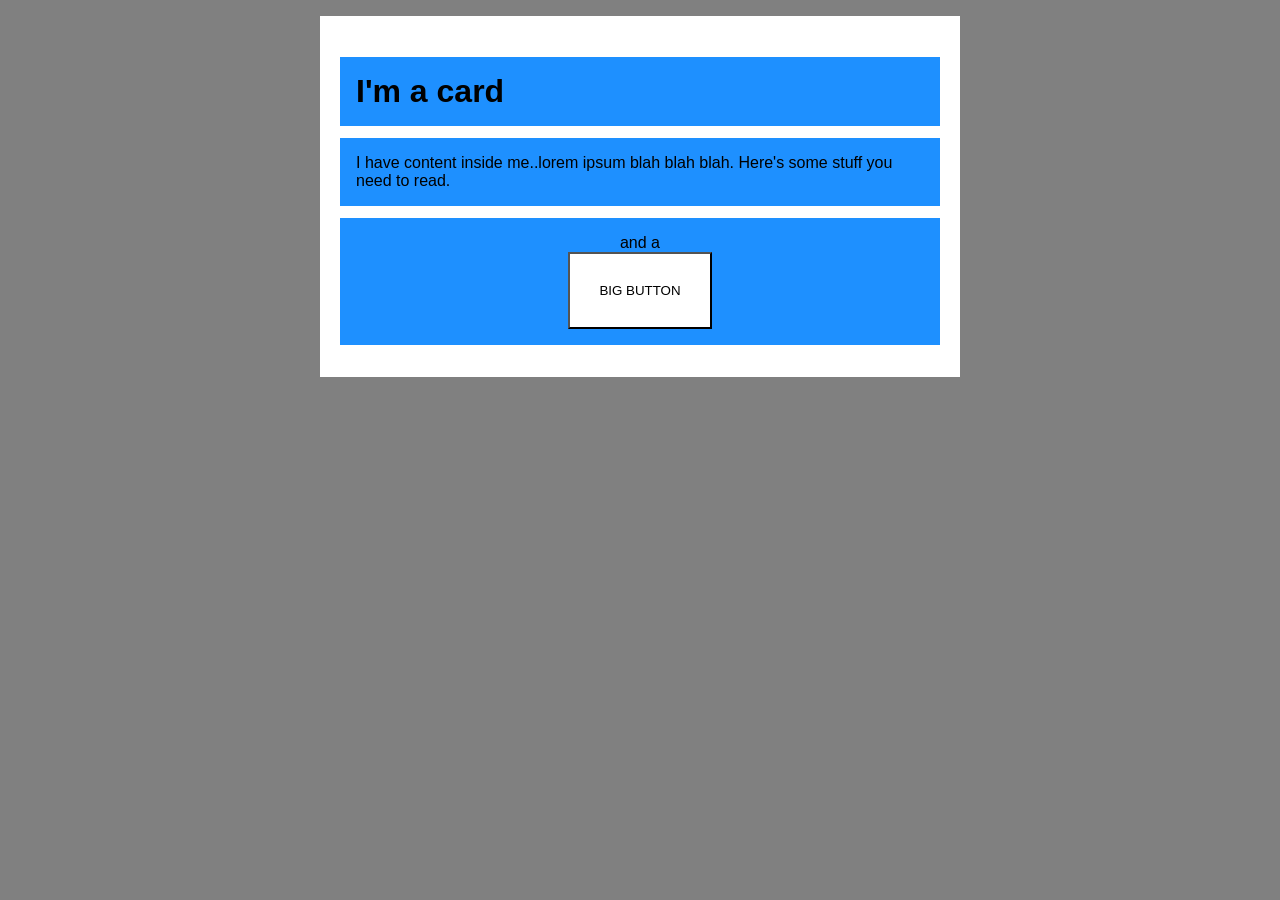
<file: foundations/block-and-inline/02-margin-and-padding-2/index.html>
<!DOCTYPE html>
<html lang="en">
  <head>
    <meta charset="UTF-8">
    <meta http-equiv="X-UA-Compatible" content="IE=edge">
    <meta name="viewport" content="width=device-width, initial-scale=1.0">
    <title>Margin and Padding exercise 2</title>
    <link rel="stylesheet" href="style.css">
  </head>
  <body>
    <div class="card">
      <h1 class="title">I'm a card</h1>
      <div class="content">I have content inside me..lorem ipsum blah blah blah. Here's some stuff you need to read.</div>
      <div class="button-container">and a <button>BIG BUTTON</button></div>
    </div>
  </body>
</html>
</file>
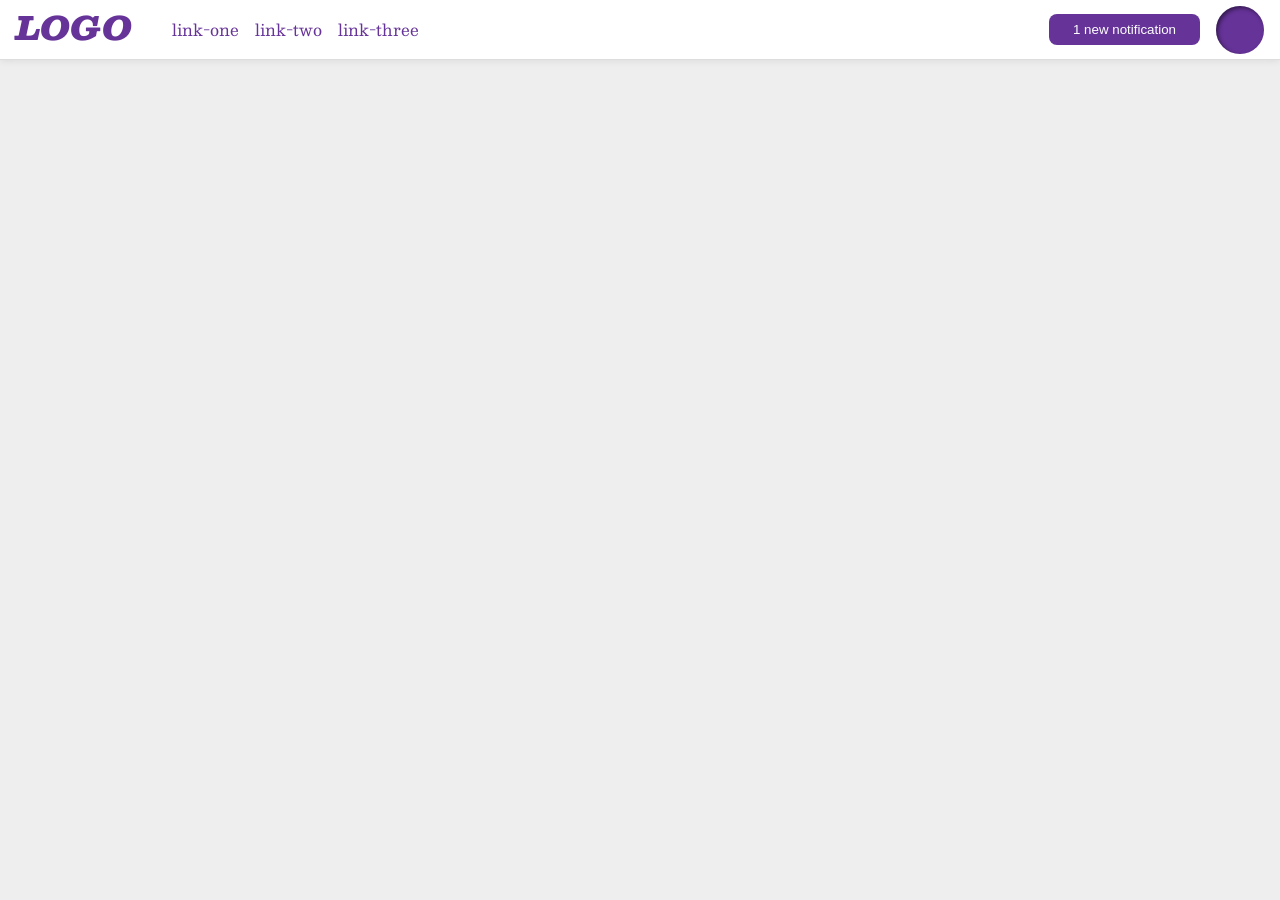
<file: foundations/flex/03-flex-header-2/index.html>
<!DOCTYPE html>
<html lang="en">
  <head>
    <meta charset="UTF-8">
    <meta http-equiv="X-UA-Compatible" content="IE=edge">
    <meta name="viewport" content="width=device-width, initial-scale=1.0">
    <title>Flex Header 2</title>
    <link rel="stylesheet" href="style.css">
  </head>
  <body>
    <div class="header">
      <div class="left-nav">
      <div class="logo">
        LOGO
      </div>
      <ul class="links">
        <li><a href="https://google.com">link-one</a></li>
        <li><a href="https://google.com">link-two</a></li>
        <li><a href="https://google.com">link-three</a></li>
      </ul>
      </div>
      <div class="right-nav">
      <button class="notifications">
        1 new notification
      </button>
      <div class="profile-image"></div>
      </div>

    </div>
  </body>
</html>
</file>
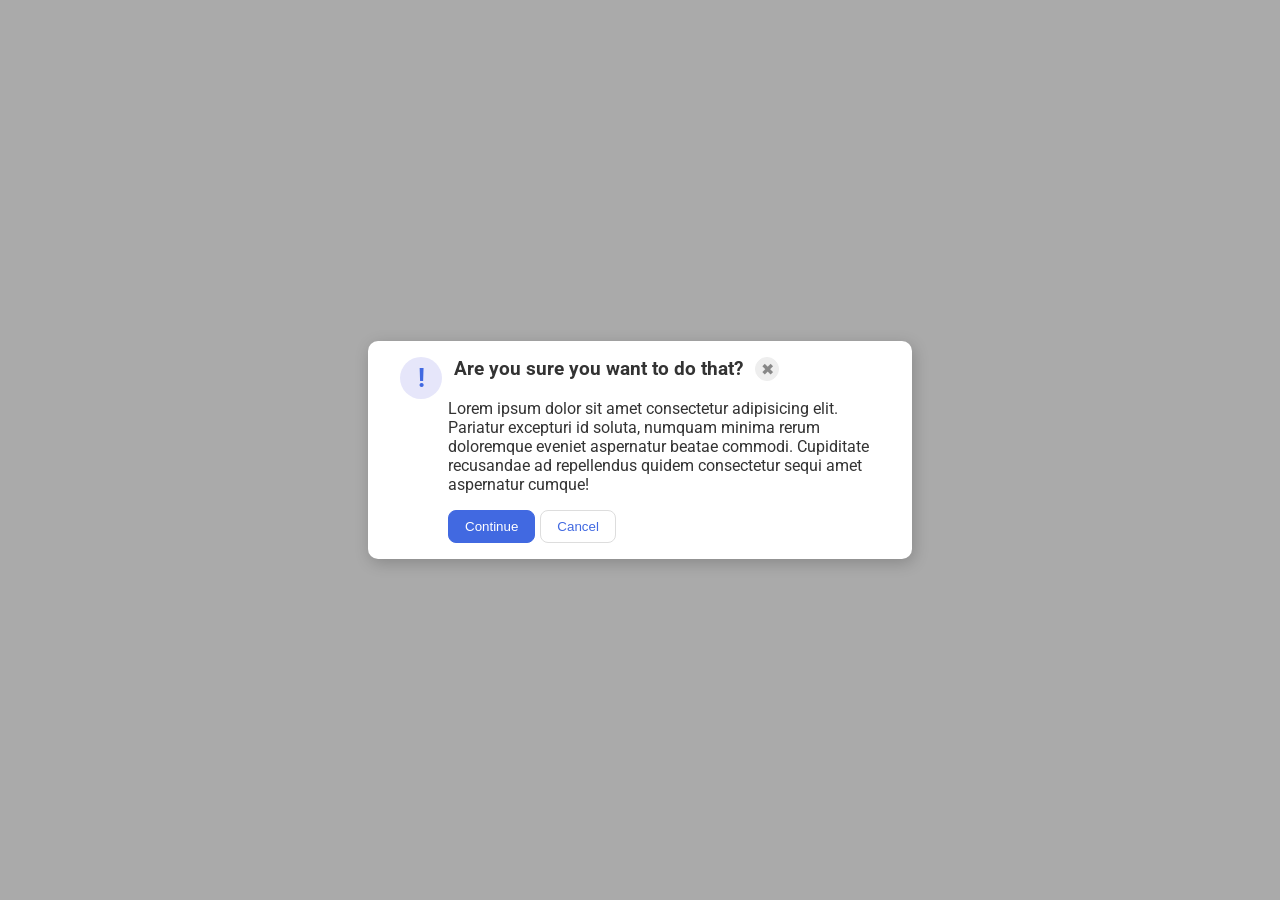
<file: foundations/flex/05-flex-modal/index.html>
<!DOCTYPE html>
<html lang="en">
  <head>
    <meta charset="UTF-8">
    <meta http-equiv="X-UA-Compatible" content="IE=edge">
    <meta name="viewport" content="width=device-width, initial-scale=1.0">
    <link rel="stylesheet" href="style.css">
    <title>Modal</title>
  </head>

  <body>

    <div class="modal">
      <div class="modal-header">
      <div class="icon">!</div>
      <div class="header"><span>Are you sure you want to do that?</span></div>
      <button class="close-button">✖</button>
    </div>
    <div class="text-container">
      <div class="text">Lorem ipsum dolor sit amet consectetur adipisicing elit. Pariatur excepturi id soluta, numquam minima rerum doloremque eveniet aspernatur beatae commodi. Cupiditate recusandae ad repellendus quidem consectetur sequi amet aspernatur cumque!</div>
    

    <div class="modal-button">
      <button class="continue">Continue</button>

      <button class="cancel">Cancel</button>
    </div>
    </div>

    </div>

  </body>
</html>
</file>
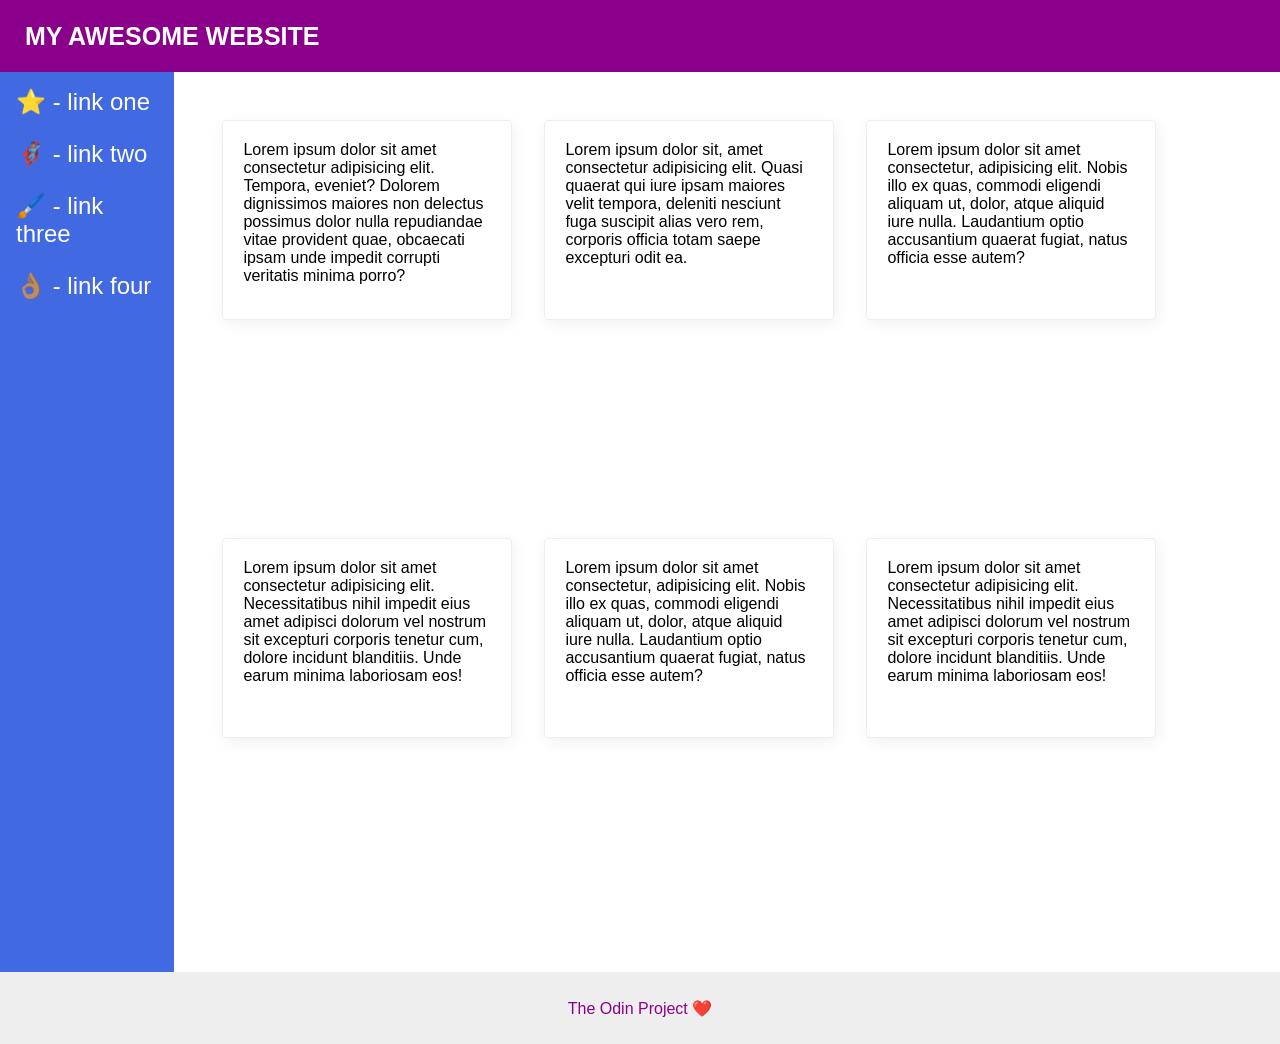
<file: foundations/flex/07-flex-layout-2/index.html>
<!DOCTYPE html>
<html lang="en">
  <head>
    <meta charset="UTF-8">
    <meta http-equiv="X-UA-Compatible" content="IE=edge">
    <meta name="viewport" content="width=device-width, initial-scale=1.0">
    <title>The Holy Grail</title>
    <link rel="stylesheet" href="style.css">
  </head>
  <body>
    <div class="header">
      MY AWESOME WEBSITE
    </div>
  <div class="main-container">
    <div class="sidebar">
      <ul>
        <li><a href="#">⭐ - link one</a></li>
        <li><a href="#">🦸🏽‍♂️ - link two</a></li>
        <li><a href="#">🖌️ - link three</a></li>
        <li><a href="#">👌🏽 - link four</a></li>
      </ul>
    </div>


   <div class="content">
    <div class="card">Lorem ipsum dolor sit amet consectetur adipisicing elit. Tempora, eveniet? Dolorem dignissimos maiores non delectus possimus dolor nulla repudiandae vitae provident quae, obcaecati ipsam unde impedit corrupti veritatis minima porro?</div>
    <div class="card">Lorem ipsum dolor sit, amet consectetur adipisicing elit. Quasi quaerat qui iure ipsam maiores velit tempora, deleniti nesciunt fuga suscipit alias vero rem, corporis officia totam saepe excepturi odit ea.</div>
    <div class="card">Lorem ipsum dolor sit amet consectetur, adipisicing elit. Nobis illo ex quas, commodi eligendi aliquam ut, dolor, atque aliquid iure nulla. Laudantium optio accusantium quaerat fugiat, natus officia esse autem?</div>
    <div class="card">Lorem ipsum dolor sit amet consectetur adipisicing elit. Necessitatibus nihil impedit eius amet adipisci dolorum vel nostrum sit excepturi corporis tenetur cum, dolore incidunt blanditiis. Unde earum minima laboriosam eos!</div>
    <div class="card">Lorem ipsum dolor sit amet consectetur, adipisicing elit. Nobis illo ex quas, commodi eligendi aliquam ut, dolor, atque aliquid iure nulla. Laudantium optio accusantium quaerat fugiat, natus officia esse autem?</div>
    <div class="card">Lorem ipsum dolor sit amet consectetur adipisicing elit. Necessitatibus nihil impedit eius amet adipisci dolorum vel nostrum sit excepturi corporis tenetur cum, dolore incidunt blanditiis. Unde earum minima laboriosam eos!</div>
    </div>

  </div>

    
    <div class="footer">
      The Odin Project ❤️
    </div>
  </body>
</html>
</file>
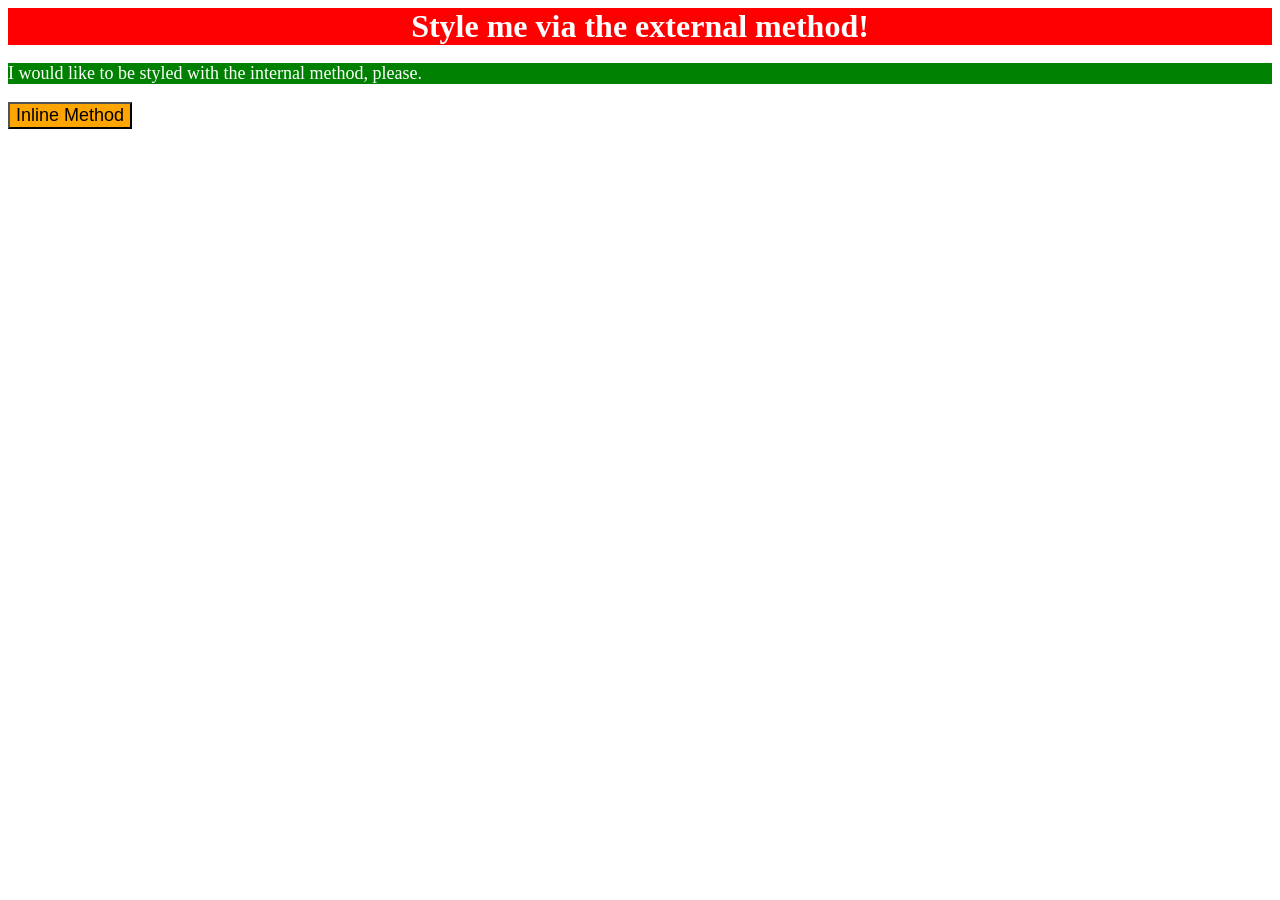
<file: foundations/intro-to-css/01-css-methods/index.html>
<!DOCTYPE html>
<html lang="en">
  <head>
    <meta charset="UTF-8">
    <meta http-equiv="X-UA-Compatible" content="IE=edge">
    <meta name="viewport" content="width=device-width, initial-scale=1.0">
    <link rel="stylesheet" href="style.css">
    <title>Methods for Adding CSS</title>
  </head>
  <body>
    <style>
      p{
        background-color: green;
        color: white;
        font-size: 18px;
      }
    </style>
    <div>Style me via the external method!</div>
    <p>I would like to be styled with the internal method, please.</p>
    <button style="background-color: orange; font-size: 18px;">Inline Method</button>
  </body>
</html>
</file>
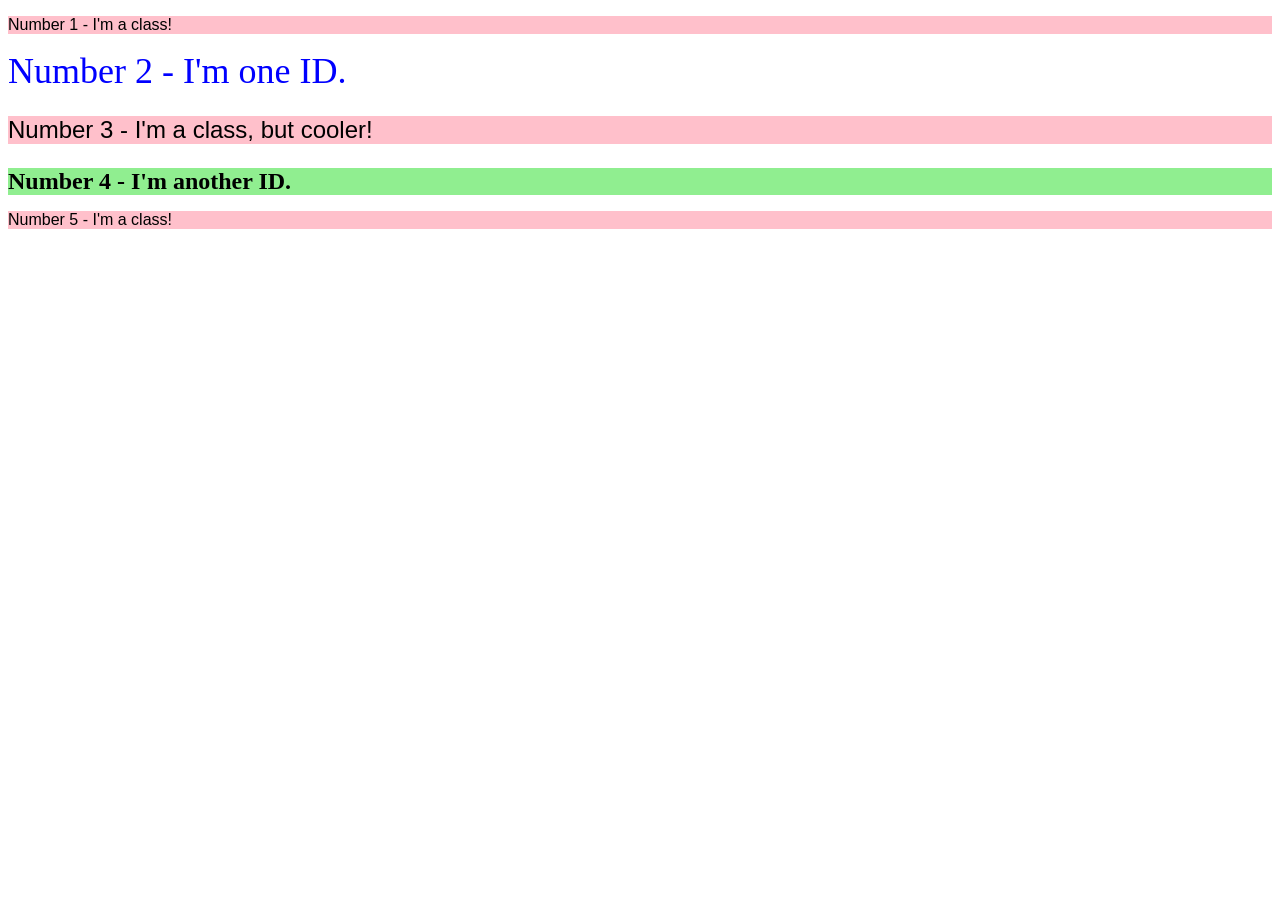
<file: foundations/intro-to-css/02-class-id-selectors/index.html>
<!DOCTYPE html>
<html lang="en">
  <head>
    <meta charset="UTF-8">
    <meta http-equiv="X-UA-Compatible" content="IE=edge">
    <meta name="viewport" content="width=device-width, initial-scale=1.0">
    <title>Class and ID Selectors</title>
    <link rel="stylesheet" href="style.css">
  </head>
  <body>
    <p class="odd">Number 1 - I'm a class!</p>
    <div id="id-1">Number 2 - I'm one ID.</div>
    <p class="odd" id="cooler">Number 3 - I'm a class, but cooler!</p>
    <div id="id-2">Number 4 - I'm another ID.</div>
    <p class="odd">Number 5 - I'm a class!</p>
  </body>
</html>
</file>
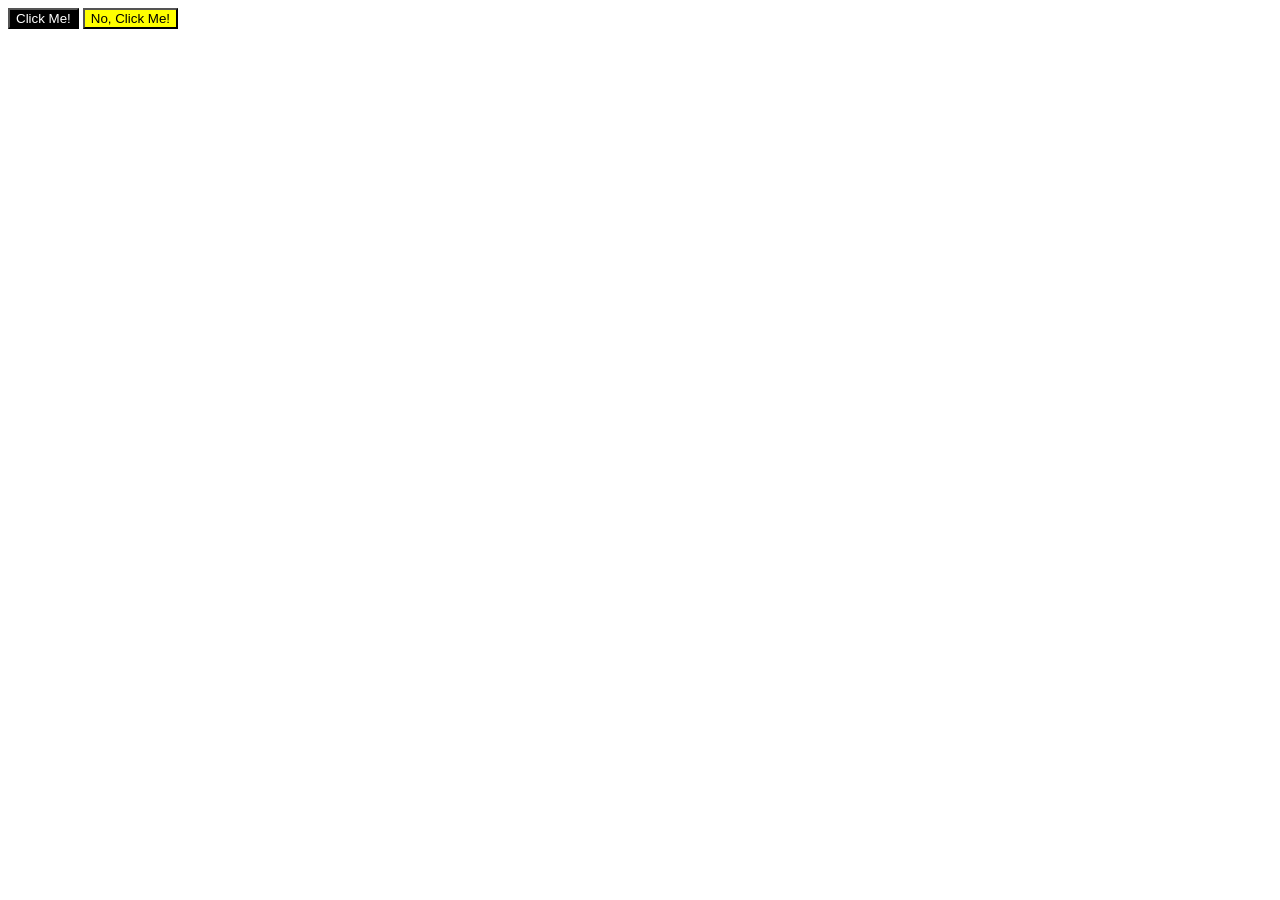
<file: foundations/intro-to-css/03-grouping-selectors/index.html>
<!DOCTYPE html>
<html lang="en">
  <head>
    <meta charset="UTF-8">
    <meta http-equiv="X-UA-Compatible" content="IE=edge">
    <meta name="viewport" content="width=device-width, initial-scale=1.0">
    <title>Grouping Selectors</title>
    <link rel="stylesheet" href="style.css">
  </head>
  <body>
    <button class="black-btn"">Click Me!</button>
    <button class="yellow-btn">No, Click Me!</button>
  </body>
</html>
</file>
<file: foundations/block-and-inline/02-margin-and-padding-2/style.css>
body {
  background: gray;
  font-family: sans-serif;
  box-sizing: border-box;
  margin: 0;
  padding: 0;
}

.card {
  width: 600px;
  background: white;
  margin: 16px auto;
  border: 20px solid white;
  

}

.title,
.content,
.button-container {
  background: dodgerblue;
  margin-bottom: 12px;
  padding: 16px;
}


.button-container{
  text-align: center;

}

button {
  background: white;
  padding: 29px;
  display: block;
  margin: auto;
  
}
</file>
<file: foundations/flex/03-flex-header-2/style.css>
/* this is some magical font-importing.  
you'll learn about it later. */
@import url('https://fonts.googleapis.com/css2?family=Besley:ital,wght@0,400;1,900&display=swap');

body {
  margin: 0;
  background: #eee;
  font-family: Besley, serif;
}

.header {
  background: white;
  border-bottom: 1px solid #ddd;
  box-shadow: 0 0 8px rgba(0,0,0,.1);
  /*my attempt*/
  display: flex;
  gap: 16px;
  justify-content: space-between;
  padding: 0px 16px;
}

.profile-image {
  background: rebeccapurple;
  box-shadow: inset 2px 2px 4px rgba(0,0,0,.5);
  border-radius: 50%;
  width: 48px;
  height: 48px;
}

.logo {
  color: rebeccapurple;
  font-size: 32px;
  font-weight: 900;
  font-style: italic;
}

button {
  border: none;
  border-radius: 8px;
  background: rebeccapurple;
  color: white;
  padding: 8px 24px;
  
}

a {
  /* this removes the line under our links */
  text-decoration: none;
  color: rebeccapurple;
}

ul {
  list-style-type: none;
}

/* my attempt*/

.left-nav{
  display: flex;
}
.left-nav ul{
display: flex;
gap: 16px;


}

.right-nav{
  display:flex ;
  gap: 16px;
  align-items:center;
  
}
</file>
<file: foundations/flex/05-flex-modal/style.css>
@import url('https://fonts.googleapis.com/css2?family=Roboto:wght@400;700&display=swap');

html, body {
  height: 100%;
}

body {
  font-family: Roboto, sans-serif;
  margin: 0;
  background: #aaa;
  color: #333;
  /* I'll give you this one for free lol */
  display: flex;
  align-items: center;
  justify-content: center;
}

.modal {
  background: white;
  width: 480px;
  border-radius: 10px;
  box-shadow: 2px 4px 16px rgba(0,0,0,.2);

  padding: 1em 2em 1em 2em; 
}

.icon {
  color: royalblue;
  font-size: 26px;
  font-weight: 700;
  background: lavender;
  width: 42px;
  height: 42px;
  border-radius: 50%;
  display: flex;
  align-items: center;
  justify-content: center;
}

.close-button {
  background: #eee;
  border-radius: 50%;
  color: #888;
  font-weight: 400;
  font-size: 16px;
  height: 24px;
  width: 24px;
  display: flex;
  align-items: center;
  justify-content: center;
  border: 1px solid #eee;
  padding: 0;
}

button {
  cursor: pointer;
  padding: 8px 16px;
  border-radius: 8px;
}

button.continue {
  background: royalblue;
  border: 1px solid royalblue;
  color: white;
}

button.cancel {
  background: white;
  border: 1px solid #ddd;
  color: royalblue;
}


/*my attempt*/

.modal-header{
  display: flex;
  gap: 12px;
}

.modal-header span{
  font-size: 19px;
  font-weight: bold;
}



.text-container{
  display: flex;
  flex-direction: column;
  margin-left: 3em;
  gap:1em;
}

.modal-button{
  display: flex;
  gap: 5px;
  
}
</file>
<file: foundations/flex/07-flex-layout-2/style.css>
*{
  margin: 0;
  padding: 0;
  box-sizing: border-box;
  
}


li{
  list-style: none;
}


body {
  font-family: -apple-system, BlinkMacSystemFont, 'Segoe UI', Roboto, Oxygen, Ubuntu, Cantarell, 'Open Sans', 'Helvetica Neue', sans-serif;
  margin: 0;
  min-height: 100vh;
}

.header {
  height: 72px;
  background: darkmagenta;
  color: white;
}

.footer {
  height: 72px;
  background: #eee;
  color: darkmagenta;
}

.sidebar {
  width: 300px;
  background: royalblue;
  box-sizing: border-box;
}

.card {
  border: 1px solid #eee;
  box-shadow: 2px 4px 16px rgba(0,0,0,.06);
  border-radius: 4px;


  /*my additions */
  height: 200px;
  width: 290px;
  padding:20px;

}


/*header*/
.header{
  display: flex;
  align-items: center;
  text-align: center;
  font-size: 25px;
  font-weight: bolder;
  padding-left: 1em;
}

/* The main content container*/
.main-container{
  display: flex;  
  height:100vh;


}
.content{
  display: flex;
  flex-wrap: wrap;
  padding: 48px;
  gap: 2em;
  
}




/*side bar*/
.sidebar a{
  color: white;
  text-decoration: none;
}
.sidebar {
  display: flex;
  flex-direction: column;
  font-size: 24px;
  padding: 16px;

}

ul{
  display: flex;
  flex-direction: column;
  gap: 1em;
}



/*footer*/
.footer{
  display: flex;
  justify-content: center;
  align-items: center;
}
</file>
<file: foundations/intro-to-css/01-css-methods/style.css>
div{
    text-align: center;
    background-color: red;
    color: white;
    font-size: 32px;
    font-weight: bold;
}
</file>
<file: foundations/intro-to-css/02-class-id-selectors/style.css>
/* Add CSS Styling */
.odd{
    background-color: pink;
    font-family: 'Segoe UI', 'DejuVu-Sans', Verdana, Verdana, sans-serif;
}

#id-1{
    color: blue;
    font-size: 36px;
}
#cooler.odd {
    font-size: 24px;
}

#id-2{
    background-color: lightgreen;
    font-size: 24px;
    font-weight: bold;
}
</file>
<file: foundations/intro-to-css/03-grouping-selectors/style.css>
/* Add CSS Styling */
.black-btn, .yellow-btn{
    font-family: Helvetica, sans-serif,'Times New Roman';
}


.black-btn{
    background-color: black;
    color: white    ;
}
.yellow-btn{
    background-color: yellow;
    
}
</file>
